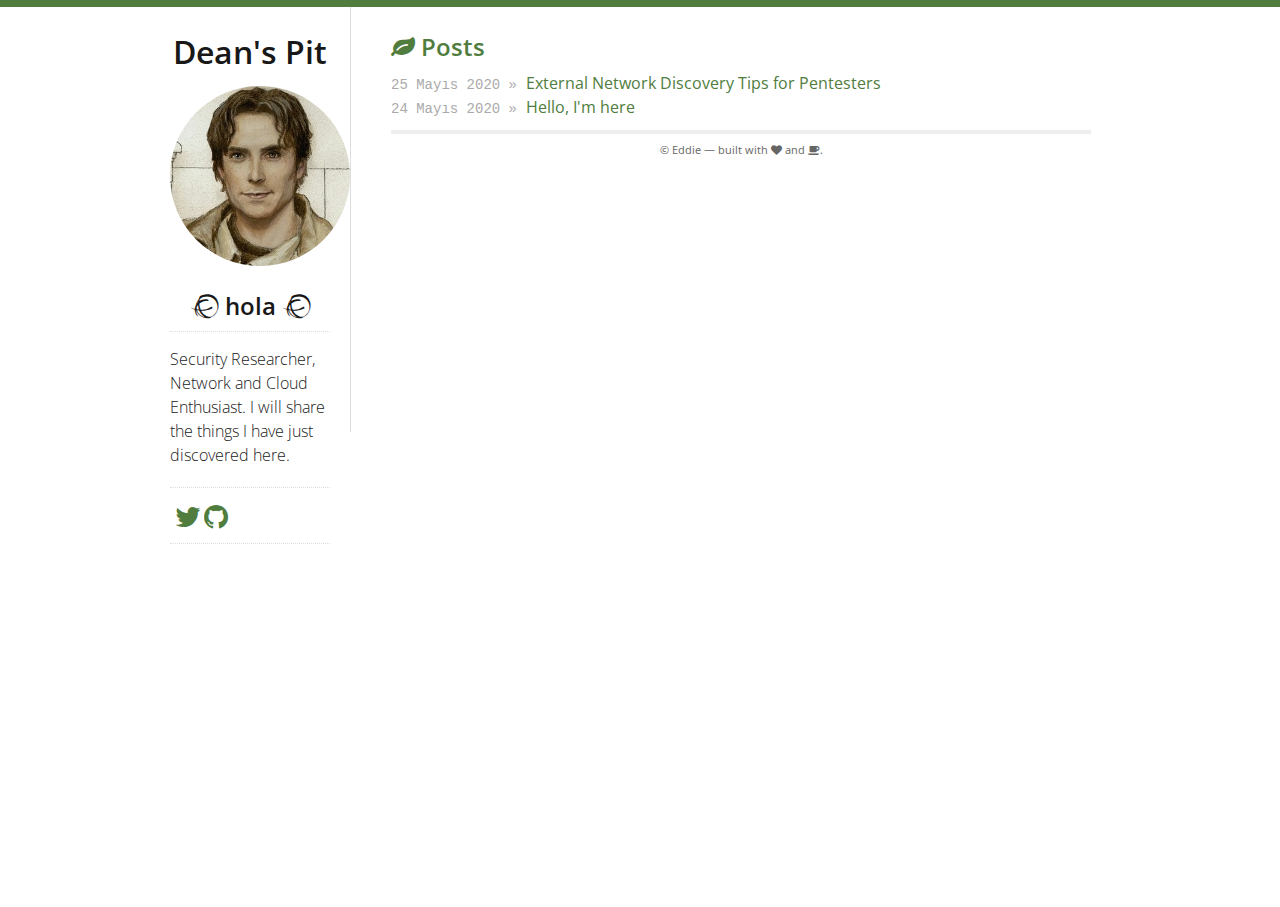
<file: index.html>
<!DOCTYPE html>
<!--[if lt IE 7 ]><html class="ie ie6" lang="en"> <![endif]-->
<!--[if IE 7 ]><html class="ie ie7" lang="en"> <![endif]-->
<!--[if IE 8 ]><html class="ie ie8" lang="en"> <![endif]-->
<!--[if (gte IE 9)|!(IE)]><!--><html lang="en"> <!--<![endif]-->
<head>
  <meta charset="utf-8">
  <meta name="viewport" content="width=device-width, initial-scale=1">
  <meta name="author" content="Eddie">
  <meta name="description" content="Posts and writings by Eddie">
  <title>
    Dean's Pit
  </title>

  <link href="//fonts.googleapis.com/css?family=Open+Sans:600,800" rel="stylesheet" type="text/css">
  <link rel="shortcut icon" href="https://eddied34n.github.io/theme/images/logo.png">

  <link rel="stylesheet" type="text/css" href="https://eddied34n.github.io/theme/css/all.css">
  <link rel="stylesheet" type="text/css" href="https://eddied34n.github.io/theme/css/custom.css">
  <link href="https://maxcdn.bootstrapcdn.com/font-awesome/4.7.0/css/font-awesome.min.css" rel="stylesheet" integrity="sha384-wvfXpqpZZVQGK6TAh5PVlGOfQNHSoD2xbE+QkPxCAFlNEevoEH3Sl0sibVcOQVnN" crossorigin="anonymous">
  
</head>
<body>
  <div class="container">
    <div class="three columns sidebar">
<nav>
  <h1><a href="https://eddied34n.github.io/"></a>Dean's Pit</h1>
  <a href="https://eddied34n.github.io/">
    <img src="https://eddied34n.github.io/theme/images/logo.png" id="gravatar" alt="My photo"/>
  </a>
  <h2><i class="fa fa-ravelry" aria-hidden="true"></i> hola <i class="fa fa-ravelry" aria-hidden="true"></i></a></h2>

  <div id="bio">
    <p>Security Researcher, Network and Cloud Enthusiast. I will share the things I have just discovered here.</p>
  </div>

  <div id="social">
<div id="stalker" class="center">







  <a title="eddiethedean on Twitter" href="https://twitter.com/eddiethedean">
    <i class="fa fa-twitter"></i>
  </a>









  <a title="eddied34n on Github" href="https://github.com/eddied34n">
    <i class="fa fa-github"></i>
  </a>













</div>  </div>

  <div id="tags">
    <ul>
      </ul>
  </div>
</nav>    </div>

    <div class="twelve columns content">
<div id="home">
  <h2><i class="fa fa-leaf" aria-hidden="true"></i></i> Posts </h2>
  <ul class="posts">
    <li>
      <span>25 Mayıs 2020 &raquo;</span>
      <a href="https://eddied34n.github.io/network-discovery-for-pentesters.html">External Network Discovery Tips for Pentesters</a>
    </li>
    <li>
      <span>24 Mayıs 2020 &raquo;</span>
      <a href="https://eddied34n.github.io/hello-im-here.html">Hello, I'm here</a>
    </li>
  </ul>
</div>


      <div class="footer">
<div class="disclaimer">
  
    <p>
      © Eddie  &mdash; built with 
      <i class="fa fa-heart" aria-hidden="true"></i> and 
      <i class="fa fa-coffee" aria-hidden="true"></i>.
    </p>
  </div>      </div>
    </div>
  </div>

</body>
</html>
</file>
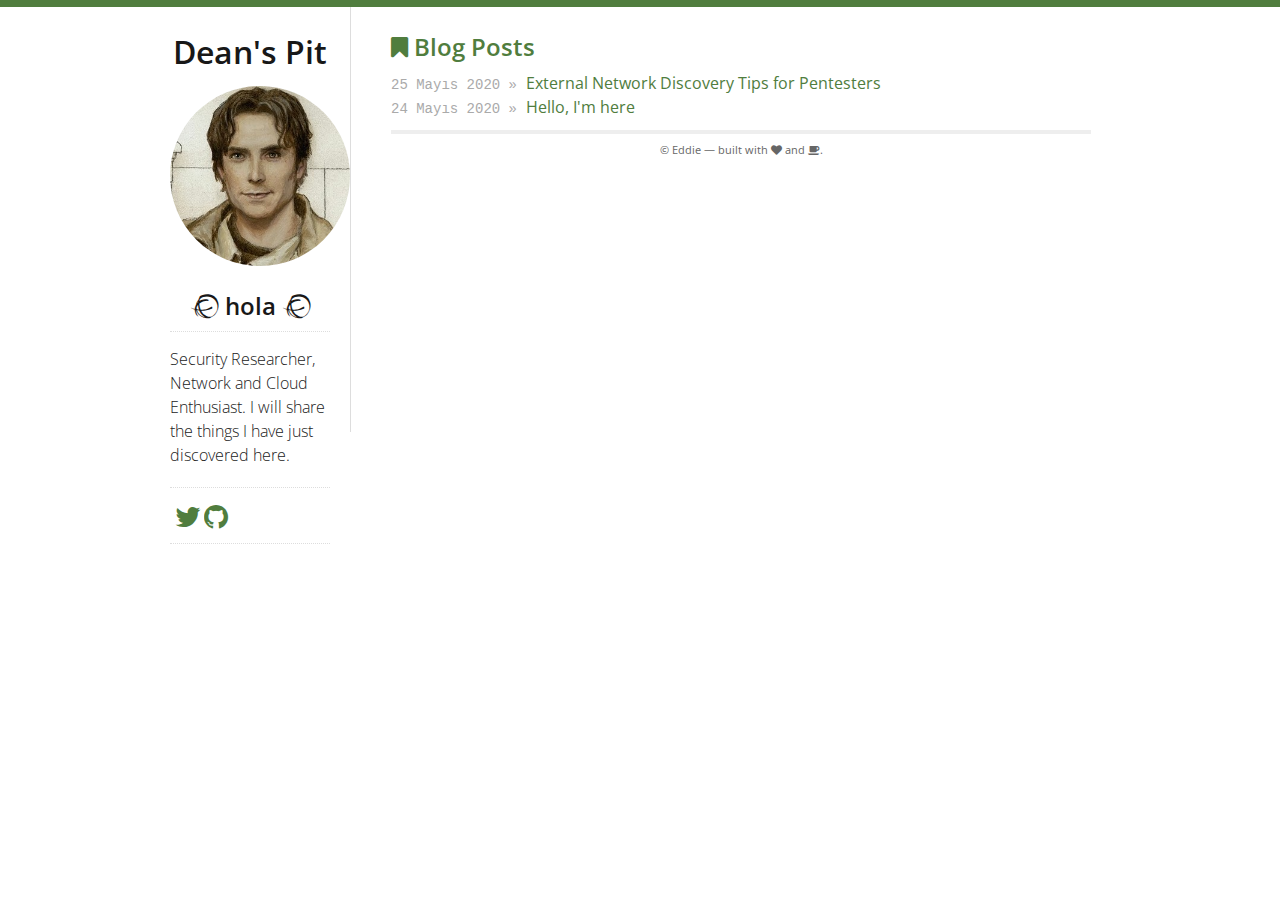
<file: archives.html>
<!DOCTYPE html>
<!--[if lt IE 7 ]><html class="ie ie6" lang="en"> <![endif]-->
<!--[if IE 7 ]><html class="ie ie7" lang="en"> <![endif]-->
<!--[if IE 8 ]><html class="ie ie8" lang="en"> <![endif]-->
<!--[if (gte IE 9)|!(IE)]><!--><html lang="en"> <!--<![endif]-->
<head>
  <meta charset="utf-8">
  <meta name="viewport" content="width=device-width, initial-scale=1">
  <meta name="author" content="Eddie">
  <meta name="description" content="Posts and writings by Eddie">
  <title>
    Dean's Pit
&ndash; Archives  </title>

  <link href="//fonts.googleapis.com/css?family=Open+Sans:600,800" rel="stylesheet" type="text/css">
  <link rel="shortcut icon" href="https://eddied34n.github.io/theme/images/logo.png">

  <link rel="stylesheet" type="text/css" href="https://eddied34n.github.io/theme/css/all.css">
  <link rel="stylesheet" type="text/css" href="https://eddied34n.github.io/theme/css/custom.css">
  <link href="https://maxcdn.bootstrapcdn.com/font-awesome/4.7.0/css/font-awesome.min.css" rel="stylesheet" integrity="sha384-wvfXpqpZZVQGK6TAh5PVlGOfQNHSoD2xbE+QkPxCAFlNEevoEH3Sl0sibVcOQVnN" crossorigin="anonymous">
  
</head>
<body>
  <div class="container">
    <div class="three columns sidebar">
<nav>
  <h1><a href="https://eddied34n.github.io/"></a>Dean's Pit</h1>
  <a href="https://eddied34n.github.io/">
    <img src="https://eddied34n.github.io/theme/images/logo.png" id="gravatar" alt="My photo"/>
  </a>
  <h2><i class="fa fa-ravelry" aria-hidden="true"></i> hola <i class="fa fa-ravelry" aria-hidden="true"></i></a></h2>

  <div id="bio">
    <p>Security Researcher, Network and Cloud Enthusiast. I will share the things I have just discovered here.</p>
  </div>

  <div id="social">
<div id="stalker" class="center">







  <a title="eddiethedean on Twitter" href="https://twitter.com/eddiethedean">
    <i class="fa fa-twitter"></i>
  </a>









  <a title="eddied34n on Github" href="https://github.com/eddied34n">
    <i class="fa fa-github"></i>
  </a>













</div>  </div>

  <div id="tags">
    <ul>
      </ul>
  </div>
</nav>    </div>

    <div class="twelve columns content">
<div id="home">
  <h2><i class="fa fa-bookmark"></i> Blog Posts </h2>
  <ul class="posts">
    <li>
      <span>25 Mayıs 2020 &raquo;</span>
      <a href="https://eddied34n.github.io/network-discovery-for-pentesters.html">External Network Discovery Tips for Pentesters</a>
    </li>
    <li>
      <span>24 Mayıs 2020 &raquo;</span>
      <a href="https://eddied34n.github.io/hello-im-here.html">Hello, I'm here</a>
    </li>
  </ul>
</div>


      <div class="footer">
<div class="disclaimer">
  
    <p>
      © Eddie  &mdash; built with 
      <i class="fa fa-heart" aria-hidden="true"></i> and 
      <i class="fa fa-coffee" aria-hidden="true"></i>.
    </p>
  </div>      </div>
    </div>
  </div>

</body>
</html>
</file>
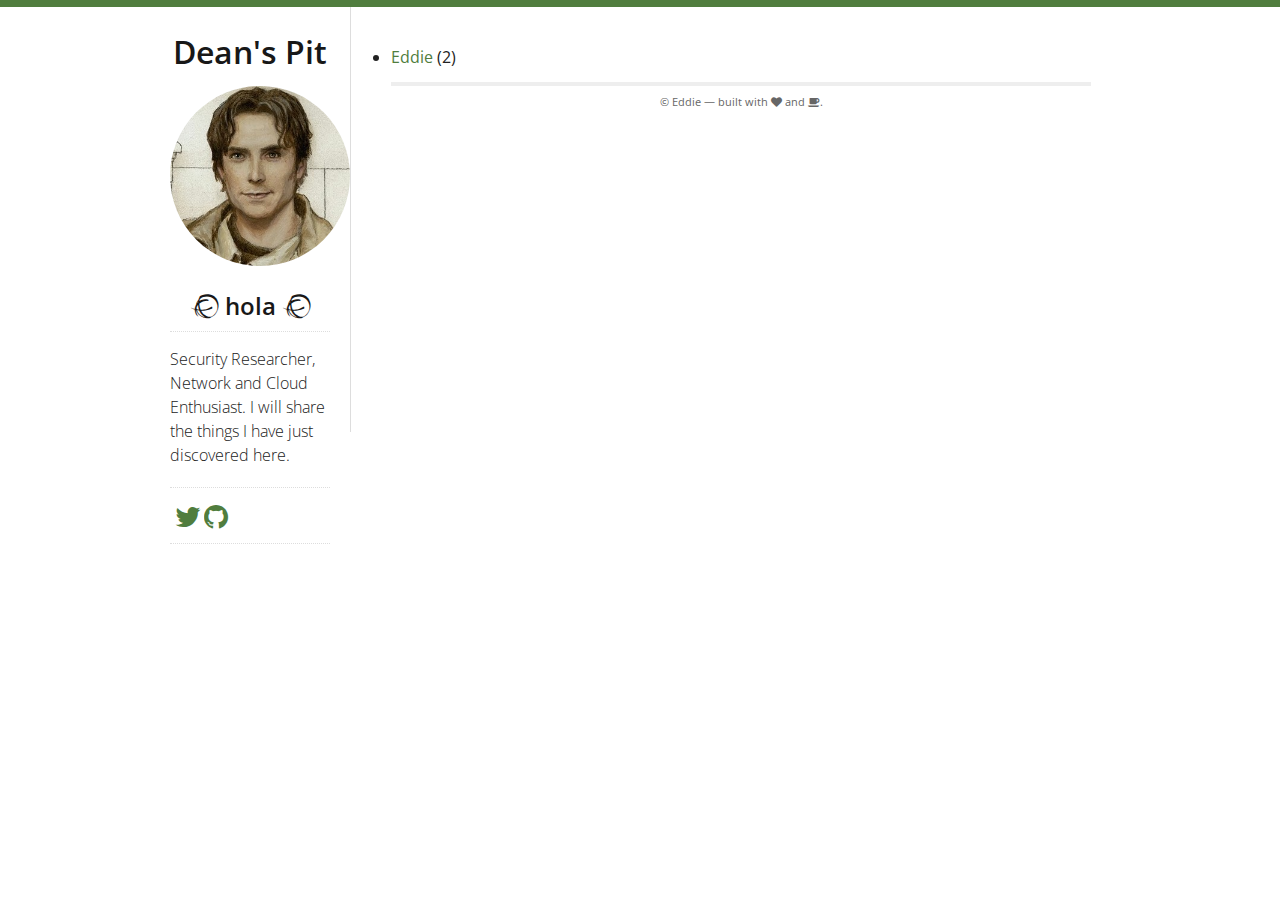
<file: authors.html>
<!DOCTYPE html>
<!--[if lt IE 7 ]><html class="ie ie6" lang="en"> <![endif]-->
<!--[if IE 7 ]><html class="ie ie7" lang="en"> <![endif]-->
<!--[if IE 8 ]><html class="ie ie8" lang="en"> <![endif]-->
<!--[if (gte IE 9)|!(IE)]><!--><html lang="en"> <!--<![endif]-->
<head>
  <meta charset="utf-8">
  <meta name="viewport" content="width=device-width, initial-scale=1">
  <meta name="author" content="Eddie">
  <meta name="description" content="Posts and writings by Eddie">
  <title>
    Dean's Pit
&ndash; Authors  </title>

  <link href="//fonts.googleapis.com/css?family=Open+Sans:600,800" rel="stylesheet" type="text/css">
  <link rel="shortcut icon" href="https://eddied34n.github.io/theme/images/logo.png">

  <link rel="stylesheet" type="text/css" href="https://eddied34n.github.io/theme/css/all.css">
  <link rel="stylesheet" type="text/css" href="https://eddied34n.github.io/theme/css/custom.css">
  <link href="https://maxcdn.bootstrapcdn.com/font-awesome/4.7.0/css/font-awesome.min.css" rel="stylesheet" integrity="sha384-wvfXpqpZZVQGK6TAh5PVlGOfQNHSoD2xbE+QkPxCAFlNEevoEH3Sl0sibVcOQVnN" crossorigin="anonymous">
  
</head>
<body>
  <div class="container">
    <div class="three columns sidebar">
<nav>
  <h1><a href="https://eddied34n.github.io/"></a>Dean's Pit</h1>
  <a href="https://eddied34n.github.io/">
    <img src="https://eddied34n.github.io/theme/images/logo.png" id="gravatar" alt="My photo"/>
  </a>
  <h2><i class="fa fa-ravelry" aria-hidden="true"></i> hola <i class="fa fa-ravelry" aria-hidden="true"></i></a></h2>

  <div id="bio">
    <p>Security Researcher, Network and Cloud Enthusiast. I will share the things I have just discovered here.</p>
  </div>

  <div id="social">
<div id="stalker" class="center">







  <a title="eddiethedean on Twitter" href="https://twitter.com/eddiethedean">
    <i class="fa fa-twitter"></i>
  </a>









  <a title="eddied34n on Github" href="https://github.com/eddied34n">
    <i class="fa fa-github"></i>
  </a>













</div>  </div>

  <div id="tags">
    <ul>
      </ul>
  </div>
</nav>    </div>

    <div class="twelve columns content">
<article id="home">
  <div class="article_text">
    <ul>
      <li><a href="https://eddied34n.github.io/author/eddie.html">Eddie</a> (2)</li>
    </ul>
  </div>
</article>


      <div class="footer">
<div class="disclaimer">
  
    <p>
      © Eddie  &mdash; built with 
      <i class="fa fa-heart" aria-hidden="true"></i> and 
      <i class="fa fa-coffee" aria-hidden="true"></i>.
    </p>
  </div>      </div>
    </div>
  </div>

</body>
</html>
</file>
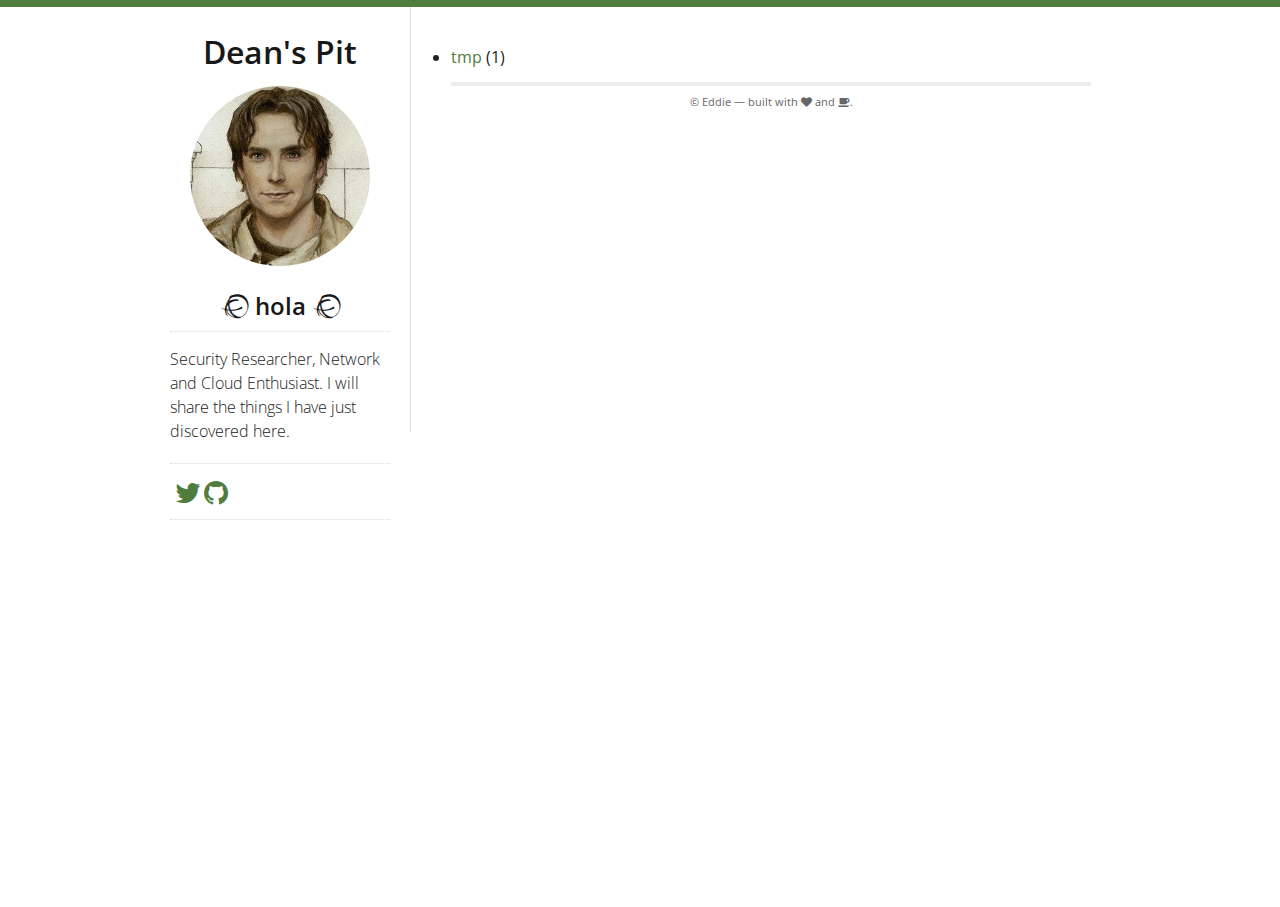
<file: categories.html>
<!DOCTYPE html>
<!--[if lt IE 7 ]><html class="ie ie6" lang="en"> <![endif]-->
<!--[if IE 7 ]><html class="ie ie7" lang="en"> <![endif]-->
<!--[if IE 8 ]><html class="ie ie8" lang="en"> <![endif]-->
<!--[if (gte IE 9)|!(IE)]><!--><html lang="en"> <!--<![endif]-->
<head>
  <meta charset="utf-8">
  <meta name="viewport" content="width=device-width, initial-scale=1">
  <meta name="author" content="Eddie">
  <meta name="description" content="Posts and writings by Eddie">
  <title>
    Dean's Pit
&ndash; Categories  </title>

  <link href="//fonts.googleapis.com/css?family=Open+Sans:600,800" rel="stylesheet" type="text/css">
  <link rel="shortcut icon" href="https://eddied34n.github.io/theme/images/logo.png">

  <link rel="stylesheet" type="text/css" href="https://eddied34n.github.io/theme/css/all.css">
  <link rel="stylesheet" type="text/css" href="https://eddied34n.github.io/theme/css/custom.css">
  <link href="https://maxcdn.bootstrapcdn.com/font-awesome/4.7.0/css/font-awesome.min.css" rel="stylesheet" integrity="sha384-wvfXpqpZZVQGK6TAh5PVlGOfQNHSoD2xbE+QkPxCAFlNEevoEH3Sl0sibVcOQVnN" crossorigin="anonymous">
  
</head>
<body>
  <div class="container">
    <div class="four columns sidebar">
<nav>
  <h1><a href="https://eddied34n.github.io/"></a>Dean's Pit</h1>
  <a href="https://eddied34n.github.io/">
    <img src="https://eddied34n.github.io/theme/images/logo.png" id="gravatar" alt="My photo"/>
  </a>
  <h2><i class="fa fa-ravelry" aria-hidden="true"></i> hola <i class="fa fa-ravelry" aria-hidden="true"></i></a></h2>

  <div id="bio">
    <p>Security Researcher, Network and Cloud Enthusiast. I will share the things I have just discovered here.</p>
  </div>

  <div id="social">
<div id="stalker" class="center">







  <a title="eddiethedean on Twitter" href="https://twitter.com/eddiethedean">
    <i class="fa fa-twitter"></i>
  </a>









  <a title="eddied34n on Github" href="https://github.com/eddied34n">
    <i class="fa fa-github"></i>
  </a>













</div>  </div>

  <div id="tags">
    <ul>
      </ul>
  </div>
</nav>    </div>

    <div class="eleven columns content">
<article>
  <div class="article_text">
    <ul>
      <li><a href="https://eddied34n.github.io/category/tmp.html">tmp</a> (1)</li>
    </ul>
  </div>
</article>


      <div class="footer">
<div class="disclaimer">
  
    <p>
      © Eddie  &mdash; built with 
      <i class="fa fa-heart" aria-hidden="true"></i> and 
      <i class="fa fa-coffee" aria-hidden="true"></i>.
    </p>
  </div>      </div>
    </div>
  </div>

</body>
</html>
</file>
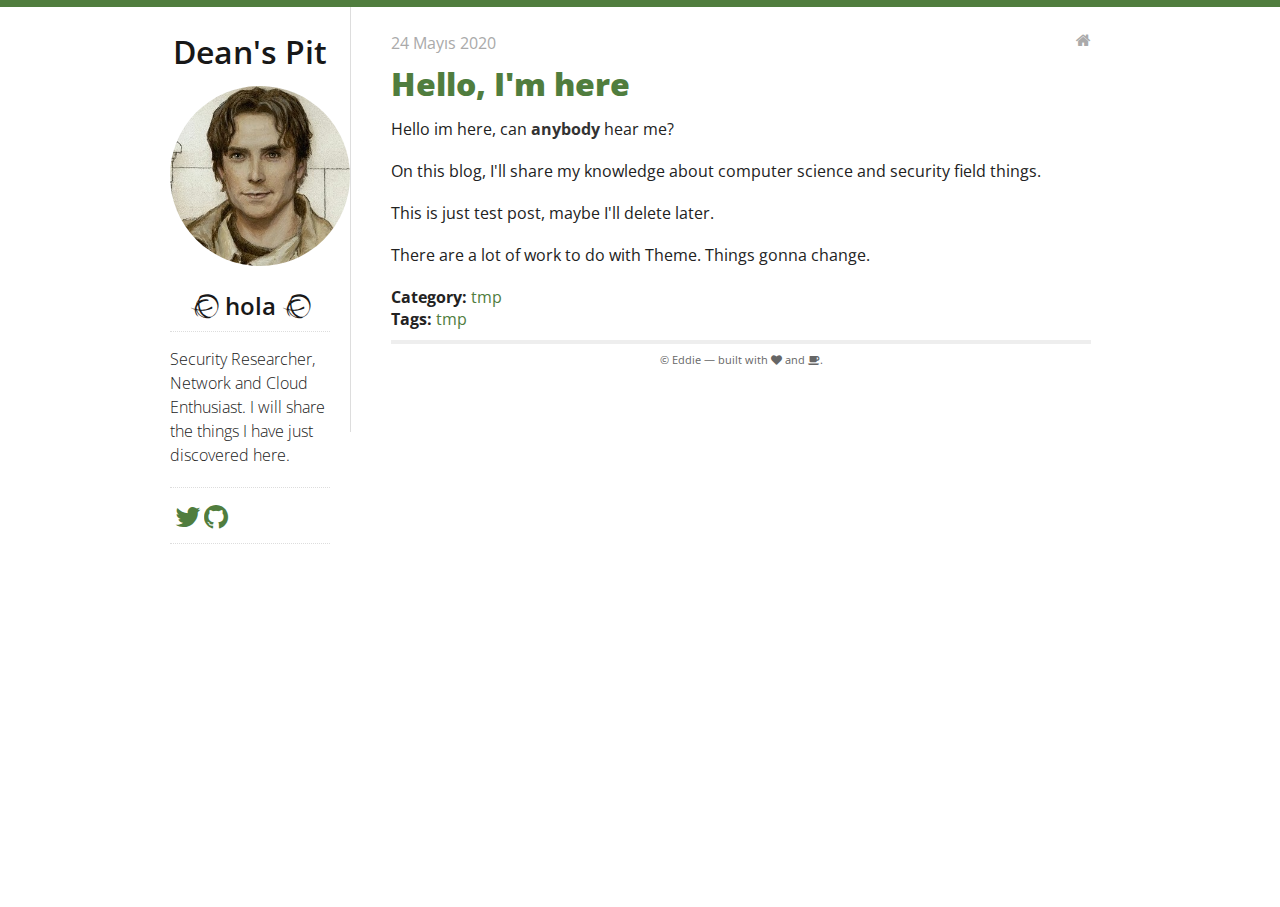
<file: hello-im-here.html>
<!DOCTYPE html>
<!--[if lt IE 7 ]><html class="ie ie6" lang="en"> <![endif]-->
<!--[if IE 7 ]><html class="ie ie7" lang="en"> <![endif]-->
<!--[if IE 8 ]><html class="ie ie8" lang="en"> <![endif]-->
<!--[if (gte IE 9)|!(IE)]><!--><html lang="en"> <!--<![endif]-->
<head>
  <meta charset="utf-8">
  <meta name="viewport" content="width=device-width, initial-scale=1">
  <meta name="author" content="Eddie">
  <meta name="description" content="Posts and writings by Eddie">
  <title>
    Dean's Pit
&ndash; Hello, I'm here  </title>

  <link href="//fonts.googleapis.com/css?family=Open+Sans:600,800" rel="stylesheet" type="text/css">
  <link rel="shortcut icon" href="https://eddied34n.github.io/theme/images/logo.png">

  <link rel="stylesheet" type="text/css" href="https://eddied34n.github.io/theme/css/all.css">
  <link rel="stylesheet" type="text/css" href="https://eddied34n.github.io/theme/css/custom.css">
  <link href="https://maxcdn.bootstrapcdn.com/font-awesome/4.7.0/css/font-awesome.min.css" rel="stylesheet" integrity="sha384-wvfXpqpZZVQGK6TAh5PVlGOfQNHSoD2xbE+QkPxCAFlNEevoEH3Sl0sibVcOQVnN" crossorigin="anonymous">
  
<meta name="keywords" content="tmp">
</head>
<body>
  <div class="container">
    <div class="three columns sidebar">
<nav>
  <h1><a href="https://eddied34n.github.io/"></a>Dean's Pit</h1>
  <a href="https://eddied34n.github.io/">
    <img src="https://eddied34n.github.io/theme/images/logo.png" id="gravatar" alt="My photo"/>
  </a>
  <h2><i class="fa fa-ravelry" aria-hidden="true"></i> hola <i class="fa fa-ravelry" aria-hidden="true"></i></a></h2>

  <div id="bio">
    <p>Security Researcher, Network and Cloud Enthusiast. I will share the things I have just discovered here.</p>
  </div>

  <div id="social">
<div id="stalker" class="center">







  <a title="eddiethedean on Twitter" href="https://twitter.com/eddiethedean">
    <i class="fa fa-twitter"></i>
  </a>









  <a title="eddied34n on Github" href="https://github.com/eddied34n">
    <i class="fa fa-github"></i>
  </a>













</div>  </div>

  <div id="tags">
    <ul>
      </ul>
  </div>
</nav>    </div>

    <div class="twelve columns content">
  <p class="meta">
    24 Mayıs 2020
    <a href="/">
      <i class="home fa fa-home"></i>
    </a>
  </p>

  <h1 class="title"><a href="https://eddied34n.github.io/hello-im-here.html">Hello, I'm here</a></h1>
  
  <div class="article_text" id="post">
    <p>Hello im here, can <strong>anybody</strong> hear me?</p>
<p>On this blog, I'll share my knowledge about computer science and security field things.</p>
<p>This is just test post, maybe I'll delete later. </p>
<p>There are a lot of work to do with Theme. Things gonna change.</p>
  </div>

  <div class="article_meta related">
    <b>Category: </b> <a href="https://eddied34n.github.io/category/tmp.html">tmp</a>
    
    <br>
    <b>Tags: </b>
      <a href="https://eddied34n.github.io/tag/tmp.html">tmp</a>  </div>



      <div class="footer">
<div class="disclaimer">
  
    <p>
      © Eddie  &mdash; built with 
      <i class="fa fa-heart" aria-hidden="true"></i> and 
      <i class="fa fa-coffee" aria-hidden="true"></i>.
    </p>
  </div>      </div>
    </div>
  </div>

</body>
</html>
</file>
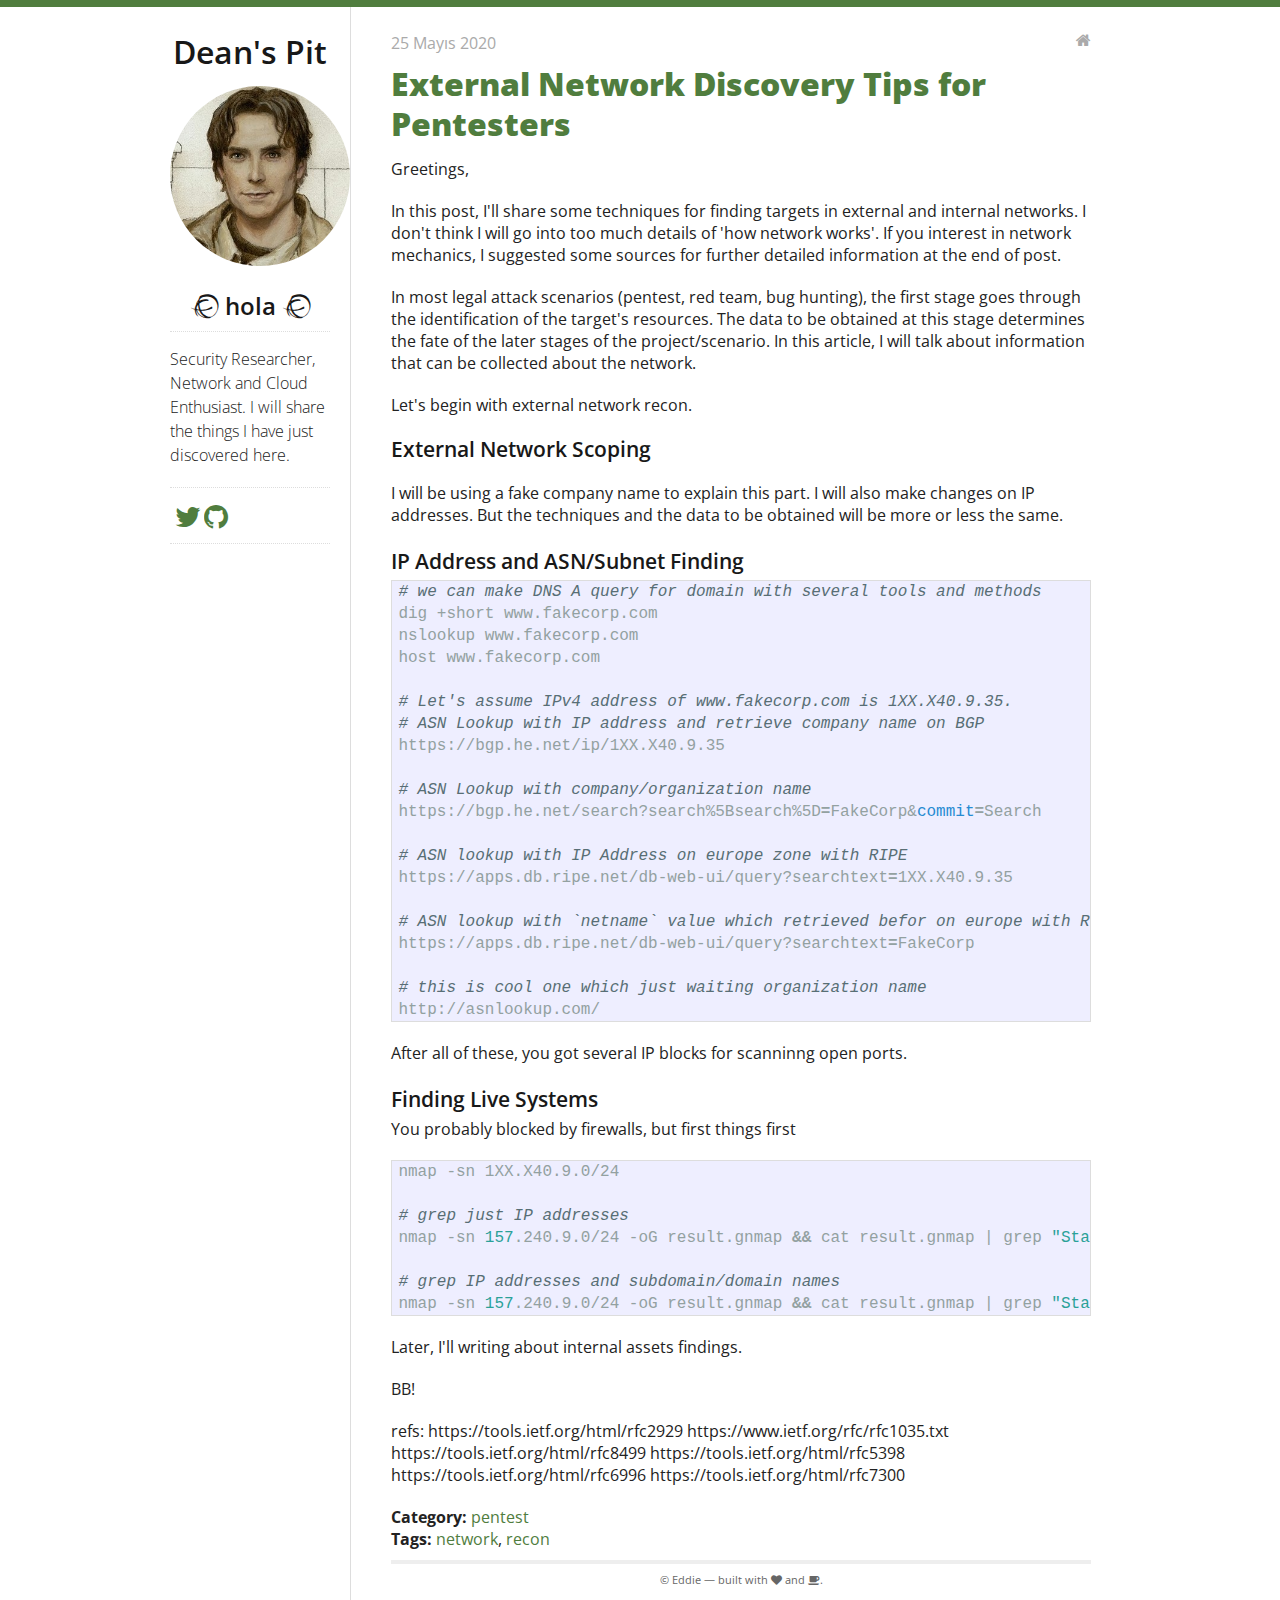
<file: network-discovery-for-pentesters.html>
<!DOCTYPE html>
<!--[if lt IE 7 ]><html class="ie ie6" lang="en"> <![endif]-->
<!--[if IE 7 ]><html class="ie ie7" lang="en"> <![endif]-->
<!--[if IE 8 ]><html class="ie ie8" lang="en"> <![endif]-->
<!--[if (gte IE 9)|!(IE)]><!--><html lang="en"> <!--<![endif]-->
<head>
  <meta charset="utf-8">
  <meta name="viewport" content="width=device-width, initial-scale=1">
  <meta name="author" content="Eddie">
  <meta name="description" content="Posts and writings by Eddie">
  <title>
    Dean's Pit
&ndash; External Network Discovery Tips for Pentesters  </title>

  <link href="//fonts.googleapis.com/css?family=Open+Sans:600,800" rel="stylesheet" type="text/css">
  <link rel="shortcut icon" href="https://eddied34n.github.io/theme/images/logo.png">

  <link rel="stylesheet" type="text/css" href="https://eddied34n.github.io/theme/css/all.css">
  <link rel="stylesheet" type="text/css" href="https://eddied34n.github.io/theme/css/custom.css">
  <link href="https://maxcdn.bootstrapcdn.com/font-awesome/4.7.0/css/font-awesome.min.css" rel="stylesheet" integrity="sha384-wvfXpqpZZVQGK6TAh5PVlGOfQNHSoD2xbE+QkPxCAFlNEevoEH3Sl0sibVcOQVnN" crossorigin="anonymous">
  
<meta name="keywords" content="network, recon">
</head>
<body>
  <div class="container">
    <div class="three columns sidebar">
<nav>
  <h1><a href="https://eddied34n.github.io/"></a>Dean's Pit</h1>
  <a href="https://eddied34n.github.io/">
    <img src="https://eddied34n.github.io/theme/images/logo.png" id="gravatar" alt="My photo"/>
  </a>
  <h2><i class="fa fa-ravelry" aria-hidden="true"></i> hola <i class="fa fa-ravelry" aria-hidden="true"></i></a></h2>

  <div id="bio">
    <p>Security Researcher, Network and Cloud Enthusiast. I will share the things I have just discovered here.</p>
  </div>

  <div id="social">
<div id="stalker" class="center">







  <a title="eddiethedean on Twitter" href="https://twitter.com/eddiethedean">
    <i class="fa fa-twitter"></i>
  </a>









  <a title="eddied34n on Github" href="https://github.com/eddied34n">
    <i class="fa fa-github"></i>
  </a>













</div>  </div>

  <div id="tags">
    <ul>
      </ul>
  </div>
</nav>    </div>

    <div class="twelve columns content">
  <p class="meta">
    25 Mayıs 2020
    <a href="/">
      <i class="home fa fa-home"></i>
    </a>
  </p>

  <h1 class="title"><a href="https://eddied34n.github.io/network-discovery-for-pentesters.html">External Network Discovery Tips for Pentesters</a></h1>
  
  <div class="article_text" id="post">
    <p>Greetings,</p>
<p>In this post, I'll share some techniques for finding targets in external and internal networks. I don't think I will go into too much details of 'how network works'. If you interest in network mechanics, I suggested some sources for further detailed information at the end of post. </p>
<p>In most legal attack scenarios (pentest, red team, bug hunting), the first stage goes through the identification of the target's resources. The data to be obtained at this stage determines the fate of the later stages of the project/scenario. In this article, I will talk about information that can be collected about the network.</p>
<p>Let's begin with external network recon.</p>
<h3>External Network Scoping</h3>
<p>I will be using a fake company name to explain this part. I will also make changes on IP addresses. But the techniques and the data to be obtained will be more or less the same.</p>
<h4>IP Address and ASN/Subnet Finding</h4>
<div class="highlight"><pre><span></span><span class="c1"># we can make DNS A query for domain with several tools and methods</span>
dig +short www.fakecorp.com 
nslookup www.fakecorp.com
host www.fakecorp.com

<span class="c1"># Let&#39;s assume IPv4 address of www.fakecorp.com is 1XX.X40.9.35. </span>
<span class="c1"># ASN Lookup with IP address and retrieve company name on BGP </span>
https://bgp.he.net/ip/1XX.X40.9.35

<span class="c1"># ASN Lookup with company/organization name</span>
https://bgp.he.net/search?search%5Bsearch%5D<span class="o">=</span>FakeCorp<span class="p">&amp;</span><span class="nv">commit</span><span class="o">=</span>Search

<span class="c1"># ASN lookup with IP Address on europe zone with RIPE</span>
https://apps.db.ripe.net/db-web-ui/query?searchtext<span class="o">=</span>1XX.X40.9.35

<span class="c1"># ASN lookup with `netname` value which retrieved befor on europe with RIPE</span>
https://apps.db.ripe.net/db-web-ui/query?searchtext<span class="o">=</span>FakeCorp

<span class="c1"># this is cool one which just waiting organization name</span>
http://asnlookup.com/
</pre></div>


<p>After all of these, you got several IP blocks for scanninng open ports.</p>
<h4>Finding Live Systems</h4>
<p>You probably blocked by firewalls, but first things first</p>
<div class="highlight"><pre><span></span>nmap -sn 1XX.X40.9.0/24

<span class="c1"># grep just IP addresses</span>
nmap -sn <span class="m">157</span>.240.9.0/24 -oG result.gnmap <span class="o">&amp;&amp;</span> cat result.gnmap <span class="p">|</span> grep <span class="s2">&quot;Status: Up&quot;</span> <span class="p">|</span> awk <span class="s1">&#39;{print $2}&#39;</span>

<span class="c1"># grep IP addresses and subdomain/domain names</span>
nmap -sn <span class="m">157</span>.240.9.0/24 -oG result.gnmap <span class="o">&amp;&amp;</span> cat result.gnmap <span class="p">|</span> grep <span class="s2">&quot;Status: Up&quot;</span> <span class="p">|</span> awk <span class="s1">&#39;{print $2&quot; &quot;$3}&#39;</span>
</pre></div>


<p>Later, I'll writing about internal assets findings.</p>
<p>BB!</p>
<p>refs:
https://tools.ietf.org/html/rfc2929
https://www.ietf.org/rfc/rfc1035.txt
https://tools.ietf.org/html/rfc8499
https://tools.ietf.org/html/rfc5398
https://tools.ietf.org/html/rfc6996
https://tools.ietf.org/html/rfc7300</p>
  </div>

  <div class="article_meta related">
    <b>Category: </b> <a href="https://eddied34n.github.io/category/pentest.html">pentest</a>
    
    <br>
    <b>Tags: </b>
      <a href="https://eddied34n.github.io/tag/network.html">network</a>,      <a href="https://eddied34n.github.io/tag/recon.html">recon</a>  </div>



      <div class="footer">
<div class="disclaimer">
  
    <p>
      © Eddie  &mdash; built with 
      <i class="fa fa-heart" aria-hidden="true"></i> and 
      <i class="fa fa-coffee" aria-hidden="true"></i>.
    </p>
  </div>      </div>
    </div>
  </div>

</body>
</html>
</file>
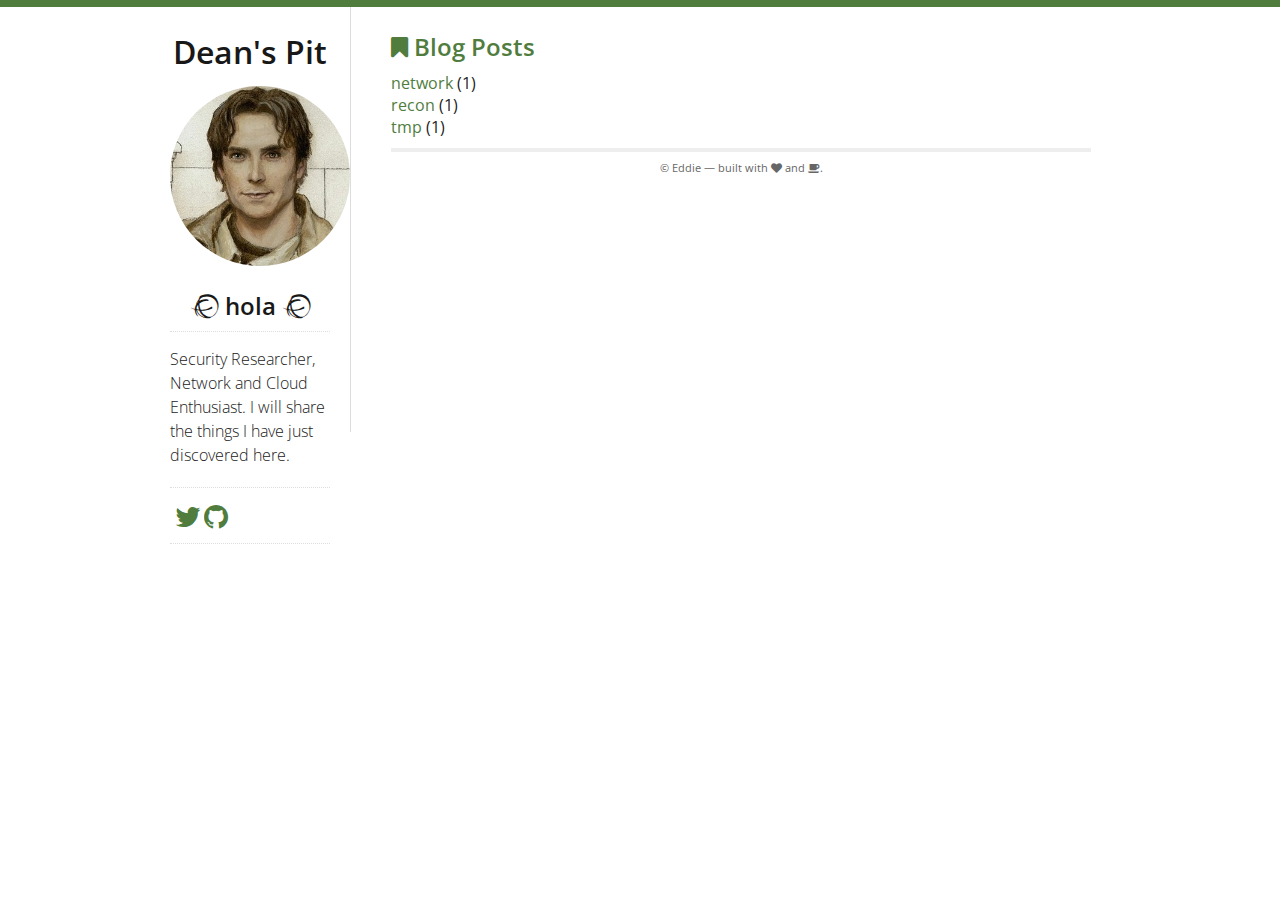
<file: tags.html>
<!DOCTYPE html>
<!--[if lt IE 7 ]><html class="ie ie6" lang="en"> <![endif]-->
<!--[if IE 7 ]><html class="ie ie7" lang="en"> <![endif]-->
<!--[if IE 8 ]><html class="ie ie8" lang="en"> <![endif]-->
<!--[if (gte IE 9)|!(IE)]><!--><html lang="en"> <!--<![endif]-->
<head>
  <meta charset="utf-8">
  <meta name="viewport" content="width=device-width, initial-scale=1">
  <meta name="author" content="Eddie">
  <meta name="description" content="Posts and writings by Eddie">
  <title>
    Dean's Pit
&ndash; Tags  </title>

  <link href="//fonts.googleapis.com/css?family=Open+Sans:600,800" rel="stylesheet" type="text/css">
  <link rel="shortcut icon" href="https://eddied34n.github.io/theme/images/logo.png">

  <link rel="stylesheet" type="text/css" href="https://eddied34n.github.io/theme/css/all.css">
  <link rel="stylesheet" type="text/css" href="https://eddied34n.github.io/theme/css/custom.css">
  <link href="https://maxcdn.bootstrapcdn.com/font-awesome/4.7.0/css/font-awesome.min.css" rel="stylesheet" integrity="sha384-wvfXpqpZZVQGK6TAh5PVlGOfQNHSoD2xbE+QkPxCAFlNEevoEH3Sl0sibVcOQVnN" crossorigin="anonymous">
  
</head>
<body>
  <div class="container">
    <div class="three columns sidebar">
<nav>
  <h1><a href="https://eddied34n.github.io/"></a>Dean's Pit</h1>
  <a href="https://eddied34n.github.io/">
    <img src="https://eddied34n.github.io/theme/images/logo.png" id="gravatar" alt="My photo"/>
  </a>
  <h2><i class="fa fa-ravelry" aria-hidden="true"></i> hola <i class="fa fa-ravelry" aria-hidden="true"></i></a></h2>

  <div id="bio">
    <p>Security Researcher, Network and Cloud Enthusiast. I will share the things I have just discovered here.</p>
  </div>

  <div id="social">
<div id="stalker" class="center">







  <a title="eddiethedean on Twitter" href="https://twitter.com/eddiethedean">
    <i class="fa fa-twitter"></i>
  </a>









  <a title="eddied34n on Github" href="https://github.com/eddied34n">
    <i class="fa fa-github"></i>
  </a>













</div>  </div>

  <div id="tags">
    <ul>
      </ul>
  </div>
</nav>    </div>

    <div class="twelve columns content">
<div id="home">
  <h2><i class="fa fa-bookmark"></i> Blog Posts </h2>
  <ul class="posts">
        <li><a href="https://eddied34n.github.io/tag/network.html">network</a> (1)</li>
        <li><a href="https://eddied34n.github.io/tag/recon.html">recon</a> (1)</li>
        <li><a href="https://eddied34n.github.io/tag/tmp.html">tmp</a> (1)</li>
  </ul>
</div>


      <div class="footer">
<div class="disclaimer">
  
    <p>
      © Eddie  &mdash; built with 
      <i class="fa fa-heart" aria-hidden="true"></i> and 
      <i class="fa fa-coffee" aria-hidden="true"></i>.
    </p>
  </div>      </div>
    </div>
  </div>

</body>
</html>
</file>
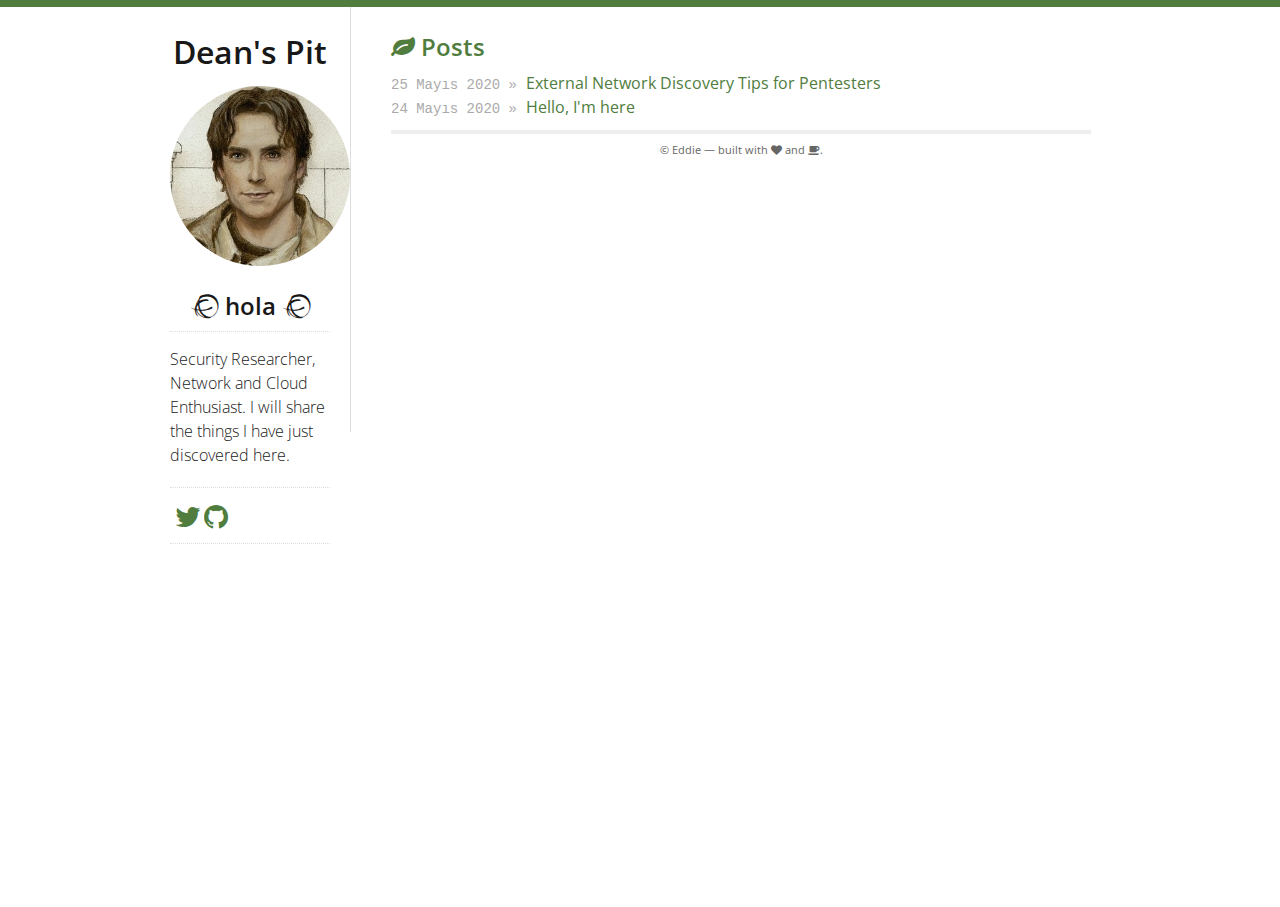
<file: author/eddie.html>
<!DOCTYPE html>
<!--[if lt IE 7 ]><html class="ie ie6" lang="en"> <![endif]-->
<!--[if IE 7 ]><html class="ie ie7" lang="en"> <![endif]-->
<!--[if IE 8 ]><html class="ie ie8" lang="en"> <![endif]-->
<!--[if (gte IE 9)|!(IE)]><!--><html lang="en"> <!--<![endif]-->
<head>
  <meta charset="utf-8">
  <meta name="viewport" content="width=device-width, initial-scale=1">
  <meta name="author" content="Eddie">
  <meta name="description" content="Posts and writings by Eddie">
  <title>
    Dean's Pit
&ndash; Posts by: Eddie  </title>

  <link href="//fonts.googleapis.com/css?family=Open+Sans:600,800" rel="stylesheet" type="text/css">
  <link rel="shortcut icon" href="https://eddied34n.github.io/theme/images/logo.png">

  <link rel="stylesheet" type="text/css" href="https://eddied34n.github.io/theme/css/all.css">
  <link rel="stylesheet" type="text/css" href="https://eddied34n.github.io/theme/css/custom.css">
  <link href="https://maxcdn.bootstrapcdn.com/font-awesome/4.7.0/css/font-awesome.min.css" rel="stylesheet" integrity="sha384-wvfXpqpZZVQGK6TAh5PVlGOfQNHSoD2xbE+QkPxCAFlNEevoEH3Sl0sibVcOQVnN" crossorigin="anonymous">
  
</head>
<body>
  <div class="container">
    <div class="three columns sidebar">
<nav>
  <h1><a href="https://eddied34n.github.io/"></a>Dean's Pit</h1>
  <a href="https://eddied34n.github.io/">
    <img src="https://eddied34n.github.io/theme/images/logo.png" id="gravatar" alt="My photo"/>
  </a>
  <h2><i class="fa fa-ravelry" aria-hidden="true"></i> hola <i class="fa fa-ravelry" aria-hidden="true"></i></a></h2>

  <div id="bio">
    <p>Security Researcher, Network and Cloud Enthusiast. I will share the things I have just discovered here.</p>
  </div>

  <div id="social">
<div id="stalker" class="center">







  <a title="eddiethedean on Twitter" href="https://twitter.com/eddiethedean">
    <i class="fa fa-twitter"></i>
  </a>









  <a title="eddied34n on Github" href="https://github.com/eddied34n">
    <i class="fa fa-github"></i>
  </a>













</div>  </div>

  <div id="tags">
    <ul>
      </ul>
  </div>
</nav>    </div>

    <div class="twelve columns content">
<div id="home">
  <h2><i class="fa fa-leaf" aria-hidden="true"></i></i> Posts </h2>
  <ul class="posts">
    <li>
      <span>25 Mayıs 2020 &raquo;</span>
      <a href="https://eddied34n.github.io/network-discovery-for-pentesters.html">External Network Discovery Tips for Pentesters</a>
    </li>
    <li>
      <span>24 Mayıs 2020 &raquo;</span>
      <a href="https://eddied34n.github.io/hello-im-here.html">Hello, I'm here</a>
    </li>
  </ul>
</div>


      <div class="footer">
<div class="disclaimer">
  
    <p>
      © Eddie  &mdash; built with 
      <i class="fa fa-heart" aria-hidden="true"></i> and 
      <i class="fa fa-coffee" aria-hidden="true"></i>.
    </p>
  </div>      </div>
    </div>
  </div>

</body>
</html>
</file>
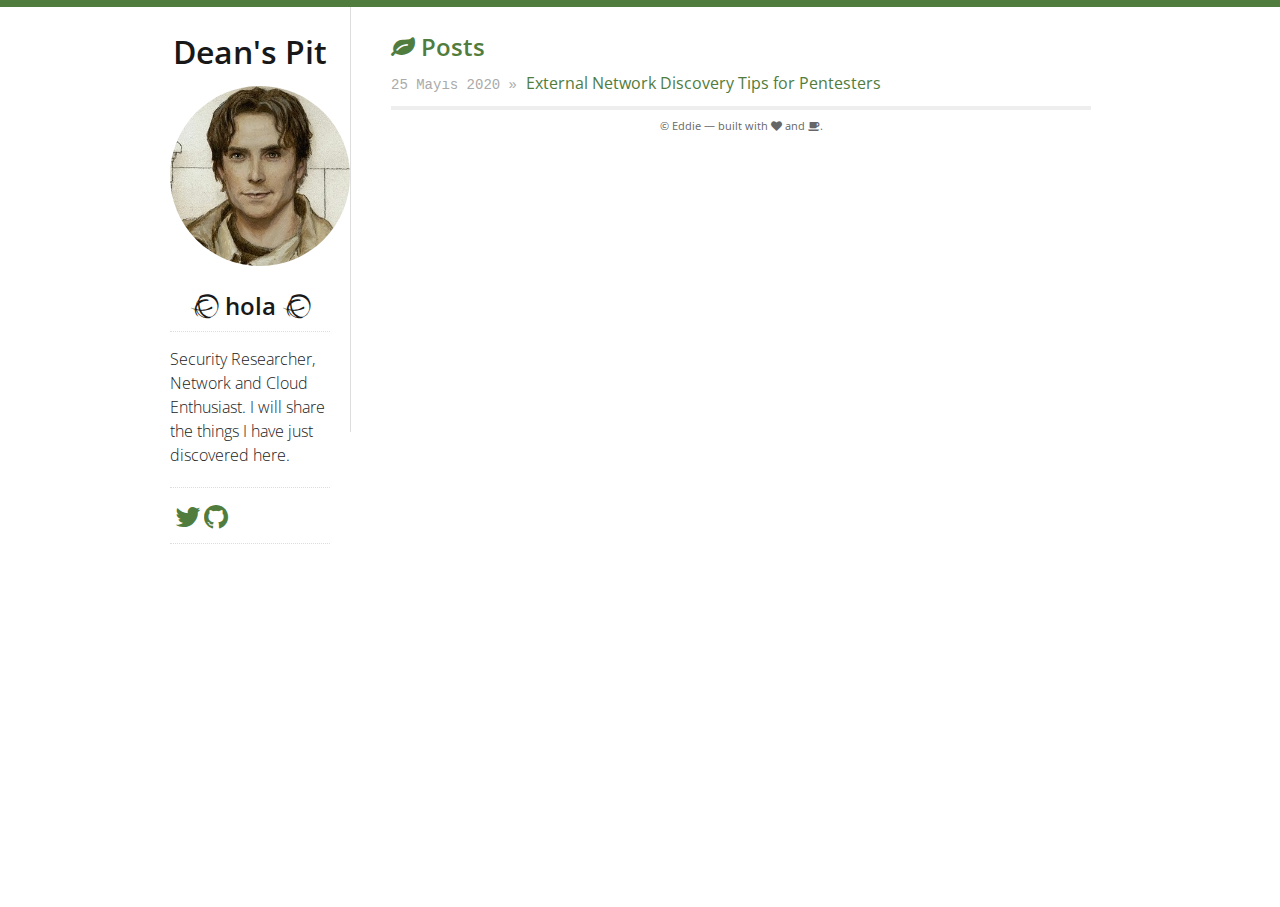
<file: category/pentest.html>
<!DOCTYPE html>
<!--[if lt IE 7 ]><html class="ie ie6" lang="en"> <![endif]-->
<!--[if IE 7 ]><html class="ie ie7" lang="en"> <![endif]-->
<!--[if IE 8 ]><html class="ie ie8" lang="en"> <![endif]-->
<!--[if (gte IE 9)|!(IE)]><!--><html lang="en"> <!--<![endif]-->
<head>
  <meta charset="utf-8">
  <meta name="viewport" content="width=device-width, initial-scale=1">
  <meta name="author" content="Eddie">
  <meta name="description" content="Posts and writings by Eddie">
  <title>
    Dean's Pit
&ndash; Category: pentest  </title>

  <link href="//fonts.googleapis.com/css?family=Open+Sans:600,800" rel="stylesheet" type="text/css">
  <link rel="shortcut icon" href="https://eddied34n.github.io/theme/images/logo.png">

  <link rel="stylesheet" type="text/css" href="https://eddied34n.github.io/theme/css/all.css">
  <link rel="stylesheet" type="text/css" href="https://eddied34n.github.io/theme/css/custom.css">
  <link href="https://maxcdn.bootstrapcdn.com/font-awesome/4.7.0/css/font-awesome.min.css" rel="stylesheet" integrity="sha384-wvfXpqpZZVQGK6TAh5PVlGOfQNHSoD2xbE+QkPxCAFlNEevoEH3Sl0sibVcOQVnN" crossorigin="anonymous">
  
</head>
<body>
  <div class="container">
    <div class="three columns sidebar">
<nav>
  <h1><a href="https://eddied34n.github.io/"></a>Dean's Pit</h1>
  <a href="https://eddied34n.github.io/">
    <img src="https://eddied34n.github.io/theme/images/logo.png" id="gravatar" alt="My photo"/>
  </a>
  <h2><i class="fa fa-ravelry" aria-hidden="true"></i> hola <i class="fa fa-ravelry" aria-hidden="true"></i></a></h2>

  <div id="bio">
    <p>Security Researcher, Network and Cloud Enthusiast. I will share the things I have just discovered here.</p>
  </div>

  <div id="social">
<div id="stalker" class="center">







  <a title="eddiethedean on Twitter" href="https://twitter.com/eddiethedean">
    <i class="fa fa-twitter"></i>
  </a>









  <a title="eddied34n on Github" href="https://github.com/eddied34n">
    <i class="fa fa-github"></i>
  </a>













</div>  </div>

  <div id="tags">
    <ul>
      </ul>
  </div>
</nav>    </div>

    <div class="twelve columns content">
<div id="home">
  <h2><i class="fa fa-leaf" aria-hidden="true"></i></i> Posts </h2>
  <ul class="posts">
    <li>
      <span>25 Mayıs 2020 &raquo;</span>
      <a href="https://eddied34n.github.io/network-discovery-for-pentesters.html">External Network Discovery Tips for Pentesters</a>
    </li>
  </ul>
</div>


      <div class="footer">
<div class="disclaimer">
  
    <p>
      © Eddie  &mdash; built with 
      <i class="fa fa-heart" aria-hidden="true"></i> and 
      <i class="fa fa-coffee" aria-hidden="true"></i>.
    </p>
  </div>      </div>
    </div>
  </div>

</body>
</html>
</file>
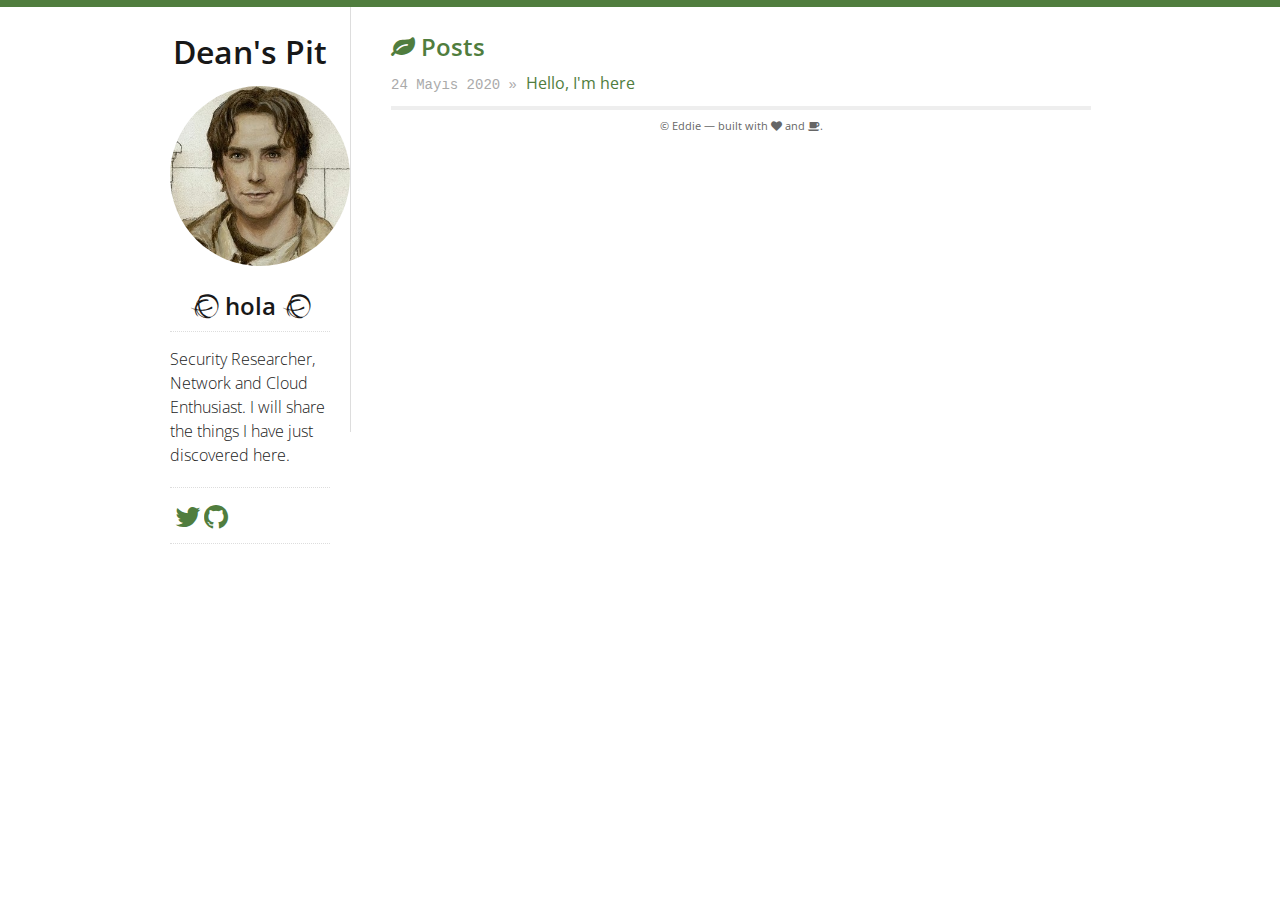
<file: category/tmp.html>
<!DOCTYPE html>
<!--[if lt IE 7 ]><html class="ie ie6" lang="en"> <![endif]-->
<!--[if IE 7 ]><html class="ie ie7" lang="en"> <![endif]-->
<!--[if IE 8 ]><html class="ie ie8" lang="en"> <![endif]-->
<!--[if (gte IE 9)|!(IE)]><!--><html lang="en"> <!--<![endif]-->
<head>
  <meta charset="utf-8">
  <meta name="viewport" content="width=device-width, initial-scale=1">
  <meta name="author" content="Eddie">
  <meta name="description" content="Posts and writings by Eddie">
  <title>
    Dean's Pit
&ndash; Category: tmp  </title>

  <link href="//fonts.googleapis.com/css?family=Open+Sans:600,800" rel="stylesheet" type="text/css">
  <link rel="shortcut icon" href="https://eddied34n.github.io/theme/images/logo.png">

  <link rel="stylesheet" type="text/css" href="https://eddied34n.github.io/theme/css/all.css">
  <link rel="stylesheet" type="text/css" href="https://eddied34n.github.io/theme/css/custom.css">
  <link href="https://maxcdn.bootstrapcdn.com/font-awesome/4.7.0/css/font-awesome.min.css" rel="stylesheet" integrity="sha384-wvfXpqpZZVQGK6TAh5PVlGOfQNHSoD2xbE+QkPxCAFlNEevoEH3Sl0sibVcOQVnN" crossorigin="anonymous">
  
</head>
<body>
  <div class="container">
    <div class="three columns sidebar">
<nav>
  <h1><a href="https://eddied34n.github.io/"></a>Dean's Pit</h1>
  <a href="https://eddied34n.github.io/">
    <img src="https://eddied34n.github.io/theme/images/logo.png" id="gravatar" alt="My photo"/>
  </a>
  <h2><i class="fa fa-ravelry" aria-hidden="true"></i> hola <i class="fa fa-ravelry" aria-hidden="true"></i></a></h2>

  <div id="bio">
    <p>Security Researcher, Network and Cloud Enthusiast. I will share the things I have just discovered here.</p>
  </div>

  <div id="social">
<div id="stalker" class="center">







  <a title="eddiethedean on Twitter" href="https://twitter.com/eddiethedean">
    <i class="fa fa-twitter"></i>
  </a>









  <a title="eddied34n on Github" href="https://github.com/eddied34n">
    <i class="fa fa-github"></i>
  </a>













</div>  </div>

  <div id="tags">
    <ul>
      </ul>
  </div>
</nav>    </div>

    <div class="twelve columns content">
<div id="home">
  <h2><i class="fa fa-leaf" aria-hidden="true"></i></i> Posts </h2>
  <ul class="posts">
    <li>
      <span>24 Mayıs 2020 &raquo;</span>
      <a href="https://eddied34n.github.io/hello-im-here.html">Hello, I'm here</a>
    </li>
  </ul>
</div>


      <div class="footer">
<div class="disclaimer">
  
    <p>
      © Eddie  &mdash; built with 
      <i class="fa fa-heart" aria-hidden="true"></i> and 
      <i class="fa fa-coffee" aria-hidden="true"></i>.
    </p>
  </div>      </div>
    </div>
  </div>

</body>
</html>
</file>
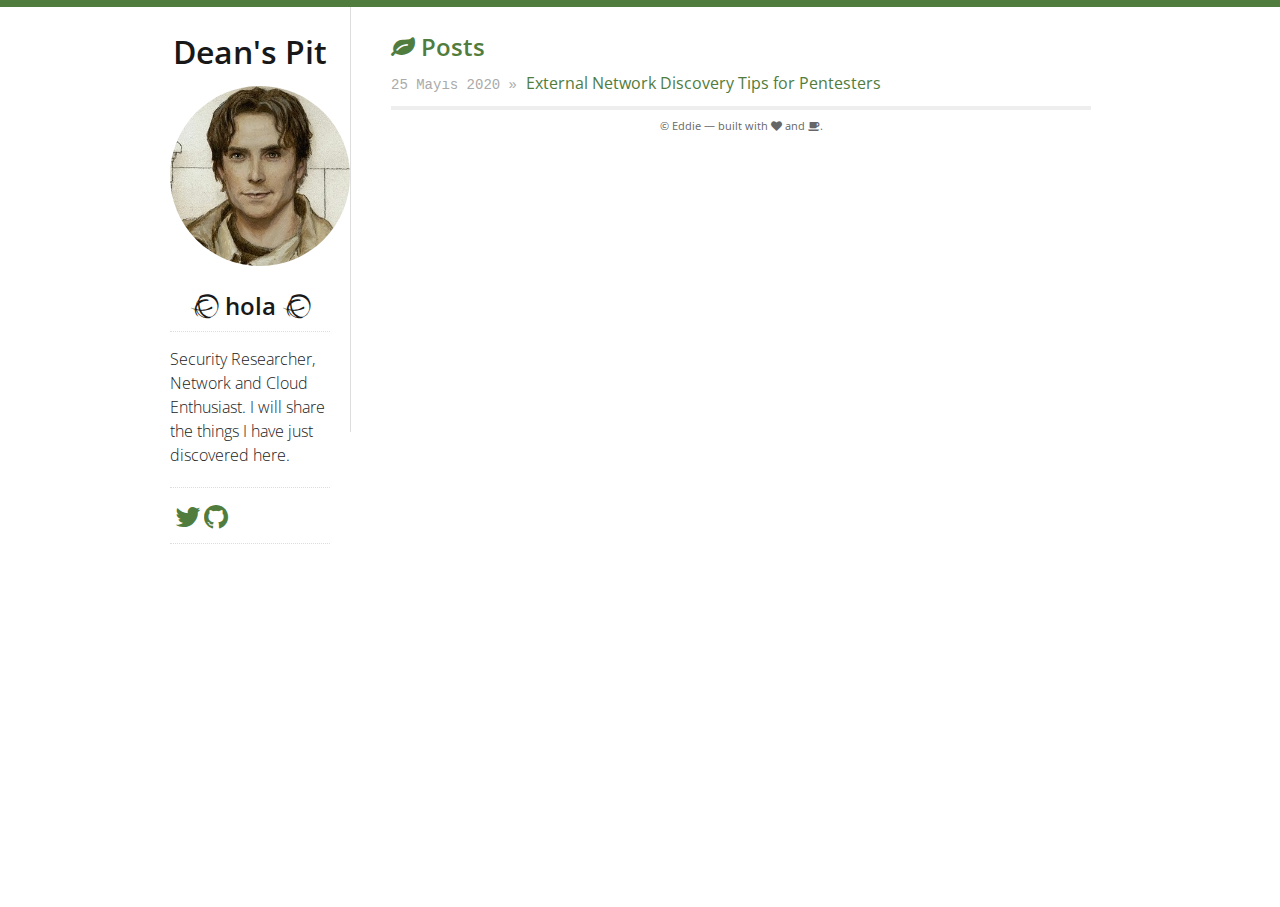
<file: tag/network.html>
<!DOCTYPE html>
<!--[if lt IE 7 ]><html class="ie ie6" lang="en"> <![endif]-->
<!--[if IE 7 ]><html class="ie ie7" lang="en"> <![endif]-->
<!--[if IE 8 ]><html class="ie ie8" lang="en"> <![endif]-->
<!--[if (gte IE 9)|!(IE)]><!--><html lang="en"> <!--<![endif]-->
<head>
  <meta charset="utf-8">
  <meta name="viewport" content="width=device-width, initial-scale=1">
  <meta name="author" content="Eddie">
  <meta name="description" content="Posts and writings by Eddie">
  <title>
    Dean's Pit
&ndash; Tag: network  </title>

  <link href="//fonts.googleapis.com/css?family=Open+Sans:600,800" rel="stylesheet" type="text/css">
  <link rel="shortcut icon" href="https://eddied34n.github.io/theme/images/logo.png">

  <link rel="stylesheet" type="text/css" href="https://eddied34n.github.io/theme/css/all.css">
  <link rel="stylesheet" type="text/css" href="https://eddied34n.github.io/theme/css/custom.css">
  <link href="https://maxcdn.bootstrapcdn.com/font-awesome/4.7.0/css/font-awesome.min.css" rel="stylesheet" integrity="sha384-wvfXpqpZZVQGK6TAh5PVlGOfQNHSoD2xbE+QkPxCAFlNEevoEH3Sl0sibVcOQVnN" crossorigin="anonymous">
  
</head>
<body>
  <div class="container">
    <div class="three columns sidebar">
<nav>
  <h1><a href="https://eddied34n.github.io/"></a>Dean's Pit</h1>
  <a href="https://eddied34n.github.io/">
    <img src="https://eddied34n.github.io/theme/images/logo.png" id="gravatar" alt="My photo"/>
  </a>
  <h2><i class="fa fa-ravelry" aria-hidden="true"></i> hola <i class="fa fa-ravelry" aria-hidden="true"></i></a></h2>

  <div id="bio">
    <p>Security Researcher, Network and Cloud Enthusiast. I will share the things I have just discovered here.</p>
  </div>

  <div id="social">
<div id="stalker" class="center">







  <a title="eddiethedean on Twitter" href="https://twitter.com/eddiethedean">
    <i class="fa fa-twitter"></i>
  </a>









  <a title="eddied34n on Github" href="https://github.com/eddied34n">
    <i class="fa fa-github"></i>
  </a>













</div>  </div>

  <div id="tags">
    <ul>
      </ul>
  </div>
</nav>    </div>

    <div class="twelve columns content">
<div id="home">
  <h2><i class="fa fa-leaf" aria-hidden="true"></i></i> Posts </h2>
  <ul class="posts">
    <li>
      <span>25 Mayıs 2020 &raquo;</span>
      <a href="https://eddied34n.github.io/network-discovery-for-pentesters.html">External Network Discovery Tips for Pentesters</a>
    </li>
  </ul>
</div>


      <div class="footer">
<div class="disclaimer">
  
    <p>
      © Eddie  &mdash; built with 
      <i class="fa fa-heart" aria-hidden="true"></i> and 
      <i class="fa fa-coffee" aria-hidden="true"></i>.
    </p>
  </div>      </div>
    </div>
  </div>

</body>
</html>
</file>
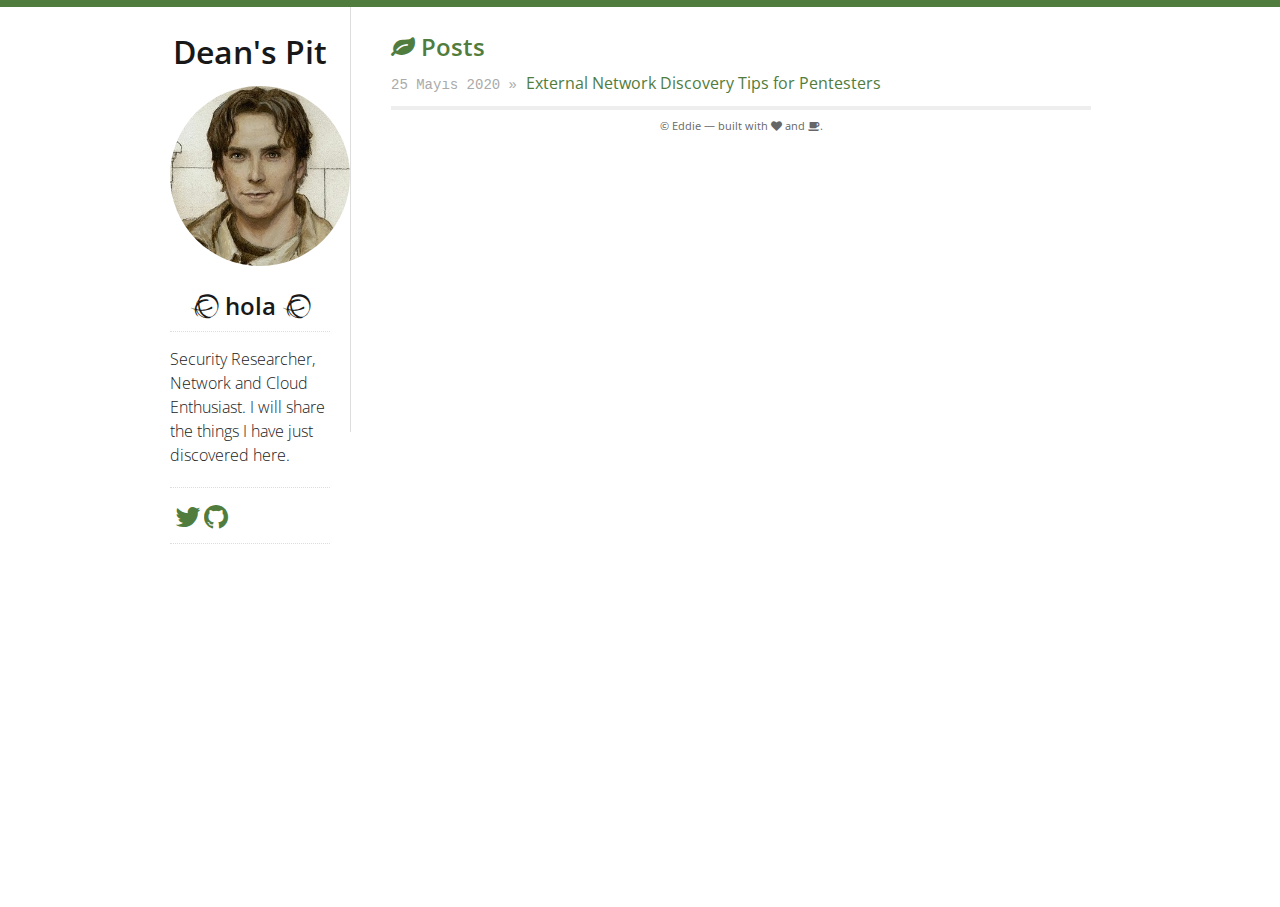
<file: tag/recon.html>
<!DOCTYPE html>
<!--[if lt IE 7 ]><html class="ie ie6" lang="en"> <![endif]-->
<!--[if IE 7 ]><html class="ie ie7" lang="en"> <![endif]-->
<!--[if IE 8 ]><html class="ie ie8" lang="en"> <![endif]-->
<!--[if (gte IE 9)|!(IE)]><!--><html lang="en"> <!--<![endif]-->
<head>
  <meta charset="utf-8">
  <meta name="viewport" content="width=device-width, initial-scale=1">
  <meta name="author" content="Eddie">
  <meta name="description" content="Posts and writings by Eddie">
  <title>
    Dean's Pit
&ndash; Tag: recon  </title>

  <link href="//fonts.googleapis.com/css?family=Open+Sans:600,800" rel="stylesheet" type="text/css">
  <link rel="shortcut icon" href="https://eddied34n.github.io/theme/images/logo.png">

  <link rel="stylesheet" type="text/css" href="https://eddied34n.github.io/theme/css/all.css">
  <link rel="stylesheet" type="text/css" href="https://eddied34n.github.io/theme/css/custom.css">
  <link href="https://maxcdn.bootstrapcdn.com/font-awesome/4.7.0/css/font-awesome.min.css" rel="stylesheet" integrity="sha384-wvfXpqpZZVQGK6TAh5PVlGOfQNHSoD2xbE+QkPxCAFlNEevoEH3Sl0sibVcOQVnN" crossorigin="anonymous">
  
</head>
<body>
  <div class="container">
    <div class="three columns sidebar">
<nav>
  <h1><a href="https://eddied34n.github.io/"></a>Dean's Pit</h1>
  <a href="https://eddied34n.github.io/">
    <img src="https://eddied34n.github.io/theme/images/logo.png" id="gravatar" alt="My photo"/>
  </a>
  <h2><i class="fa fa-ravelry" aria-hidden="true"></i> hola <i class="fa fa-ravelry" aria-hidden="true"></i></a></h2>

  <div id="bio">
    <p>Security Researcher, Network and Cloud Enthusiast. I will share the things I have just discovered here.</p>
  </div>

  <div id="social">
<div id="stalker" class="center">







  <a title="eddiethedean on Twitter" href="https://twitter.com/eddiethedean">
    <i class="fa fa-twitter"></i>
  </a>









  <a title="eddied34n on Github" href="https://github.com/eddied34n">
    <i class="fa fa-github"></i>
  </a>













</div>  </div>

  <div id="tags">
    <ul>
      </ul>
  </div>
</nav>    </div>

    <div class="twelve columns content">
<div id="home">
  <h2><i class="fa fa-leaf" aria-hidden="true"></i></i> Posts </h2>
  <ul class="posts">
    <li>
      <span>25 Mayıs 2020 &raquo;</span>
      <a href="https://eddied34n.github.io/network-discovery-for-pentesters.html">External Network Discovery Tips for Pentesters</a>
    </li>
  </ul>
</div>


      <div class="footer">
<div class="disclaimer">
  
    <p>
      © Eddie  &mdash; built with 
      <i class="fa fa-heart" aria-hidden="true"></i> and 
      <i class="fa fa-coffee" aria-hidden="true"></i>.
    </p>
  </div>      </div>
    </div>
  </div>

</body>
</html>
</file>
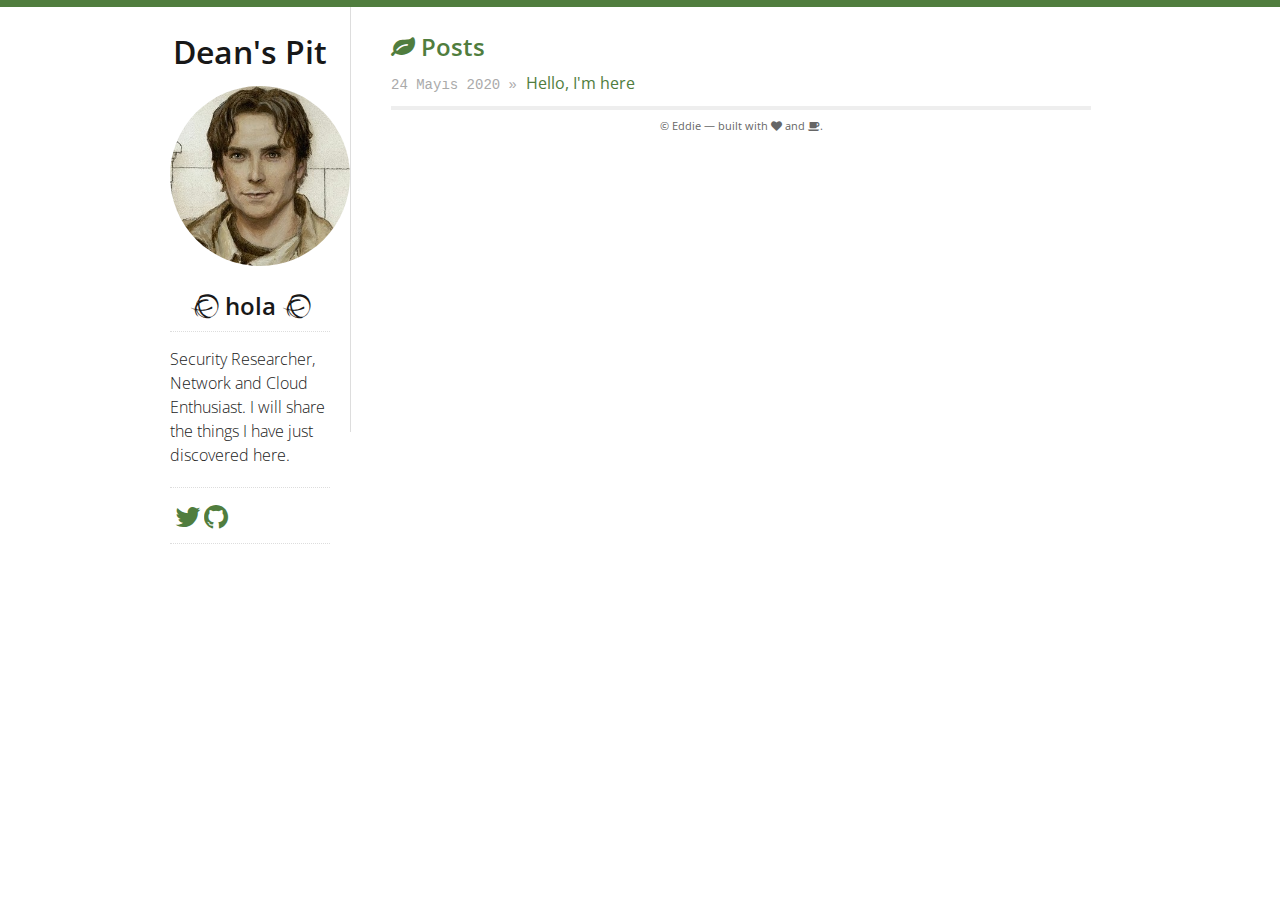
<file: tag/tmp.html>
<!DOCTYPE html>
<!--[if lt IE 7 ]><html class="ie ie6" lang="en"> <![endif]-->
<!--[if IE 7 ]><html class="ie ie7" lang="en"> <![endif]-->
<!--[if IE 8 ]><html class="ie ie8" lang="en"> <![endif]-->
<!--[if (gte IE 9)|!(IE)]><!--><html lang="en"> <!--<![endif]-->
<head>
  <meta charset="utf-8">
  <meta name="viewport" content="width=device-width, initial-scale=1">
  <meta name="author" content="Eddie">
  <meta name="description" content="Posts and writings by Eddie">
  <title>
    Dean's Pit
&ndash; Tag: tmp  </title>

  <link href="//fonts.googleapis.com/css?family=Open+Sans:600,800" rel="stylesheet" type="text/css">
  <link rel="shortcut icon" href="https://eddied34n.github.io/theme/images/logo.png">

  <link rel="stylesheet" type="text/css" href="https://eddied34n.github.io/theme/css/all.css">
  <link rel="stylesheet" type="text/css" href="https://eddied34n.github.io/theme/css/custom.css">
  <link href="https://maxcdn.bootstrapcdn.com/font-awesome/4.7.0/css/font-awesome.min.css" rel="stylesheet" integrity="sha384-wvfXpqpZZVQGK6TAh5PVlGOfQNHSoD2xbE+QkPxCAFlNEevoEH3Sl0sibVcOQVnN" crossorigin="anonymous">
  
</head>
<body>
  <div class="container">
    <div class="three columns sidebar">
<nav>
  <h1><a href="https://eddied34n.github.io/"></a>Dean's Pit</h1>
  <a href="https://eddied34n.github.io/">
    <img src="https://eddied34n.github.io/theme/images/logo.png" id="gravatar" alt="My photo"/>
  </a>
  <h2><i class="fa fa-ravelry" aria-hidden="true"></i> hola <i class="fa fa-ravelry" aria-hidden="true"></i></a></h2>

  <div id="bio">
    <p>Security Researcher, Network and Cloud Enthusiast. I will share the things I have just discovered here.</p>
  </div>

  <div id="social">
<div id="stalker" class="center">







  <a title="eddiethedean on Twitter" href="https://twitter.com/eddiethedean">
    <i class="fa fa-twitter"></i>
  </a>









  <a title="eddied34n on Github" href="https://github.com/eddied34n">
    <i class="fa fa-github"></i>
  </a>













</div>  </div>

  <div id="tags">
    <ul>
      </ul>
  </div>
</nav>    </div>

    <div class="twelve columns content">
<div id="home">
  <h2><i class="fa fa-leaf" aria-hidden="true"></i></i> Posts </h2>
  <ul class="posts">
    <li>
      <span>24 Mayıs 2020 &raquo;</span>
      <a href="https://eddied34n.github.io/hello-im-here.html">Hello, I'm here</a>
    </li>
  </ul>
</div>


      <div class="footer">
<div class="disclaimer">
  
    <p>
      © Eddie  &mdash; built with 
      <i class="fa fa-heart" aria-hidden="true"></i> and 
      <i class="fa fa-coffee" aria-hidden="true"></i>.
    </p>
  </div>      </div>
    </div>
  </div>

</body>
</html>
</file>
